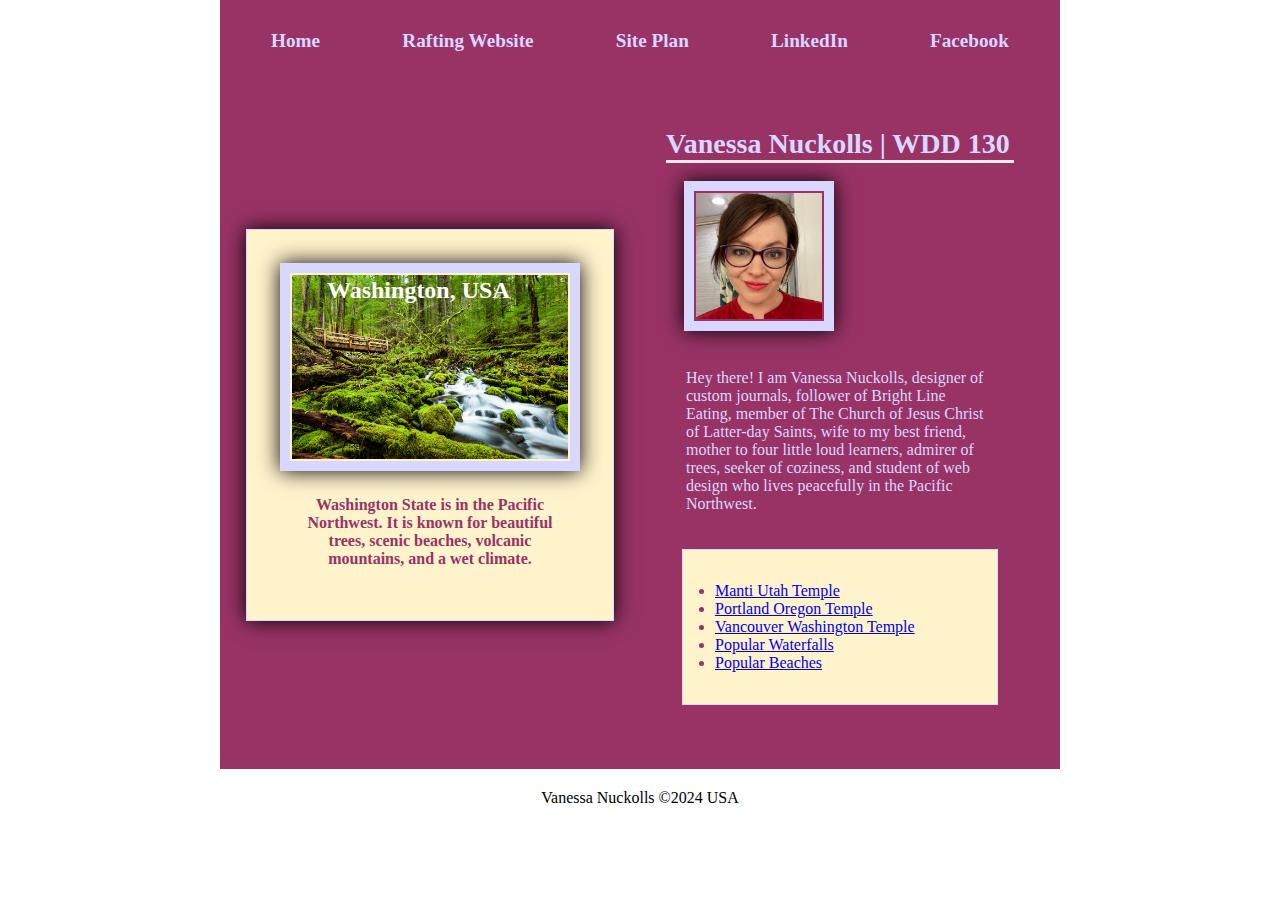
<file: index.html>
<!DOCTYPE html>
<html lang="en-US">
	<head>
		<meta charset="utf-8">
		<meta name="viewport" content="width=device-width,initial-scale=1.0">
		<meta name="description" content="Vanessa Nuckolls's WDD 130 Class Page">
		<meta name="author" content="Vanessa Nuckolls">
		<link rel="stylesheet" href="styles/styles.css">
		<title>Vanessa Nuckolls | WDD 130</title>
	</head>

	<body>
		<header>
			<nav>
				<a href="#">Home</a>
				<a href="wwr/">Rafting Website</a>
    	       	<a href="wwr/site-plan-rafting.html">Site Plan</a>
				<a href="https://www.linkedin.com/in/vanessa-arden-nuckolls-b707a697/" target="_blank">LinkedIn</a>
				<a href="https://www.facebook.com/VanessaNuckolls" target="_blank">Facebook</a>
			</nav>
		</header>
		<div class="grid">
			<main>
				<h1>Vanessa Nuckolls | WDD 130</h1>
				<img src='images/profile.jpg' alt='Vanessa Nuckolls brunette woman with glasses and short hair in a red shirt' width='200'>
   		    	<p>Hey there! I am Vanessa Nuckolls, designer of custom journals, follower of Bright Line Eating, member of The Church of Jesus Christ of Latter-day Saints, wife to my best friend, mother to four little loud learners, admirer of trees, seeker of coziness, and student of web design who lives peacefully in the Pacific Northwest.</p>
				<ul class="box">
					<li><a href="https://www.churchofjesuschrist.org/temples/details/manti-utah-temple?lang=eng" target="_blank">Manti Utah Temple</a></li>
					<li><a href="https://www.churchofjesuschrist.org/temples/details/portland-oregon-temple?lang=eng" target="_blank">Portland Oregon Temple</a></li>
					<li><a href="https://www.churchofjesuschrist.org/temples/details/vancouver-washington-temple?lang=eng" target="_blank">Vancouver Washington Temple</a></li>
					<li><a href="https://www.planetware.com/washington/top-rated-waterfalls-in-washington-state-us-wa-160.htm" target="_blank">Popular Waterfalls</a></li>
					<li><a href="https://www.tripadvisor.com/Attractions-g28968-Activities-c61-t52-Washington.html" target="_blank">Popular Beaches</a></li>
				</ul>
			</main>
			<aside class="box">
				<h2>Washington, USA</h2>
				<img src='images/washington.jpg' alt='Lake Crescent, Olympic National Park, Washington State'>
				<p>Washington State is in the Pacific Northwest. It is known for beautiful trees, scenic beaches, volcanic mountains, and a wet climate.</p>
			</aside>
		</div>
		<footer>
			<p>Vanessa Nuckolls &copy;2024 USA</p>
		</footer>
	</body>
</html><!--Page last modified: 1/24/24-->
</file>
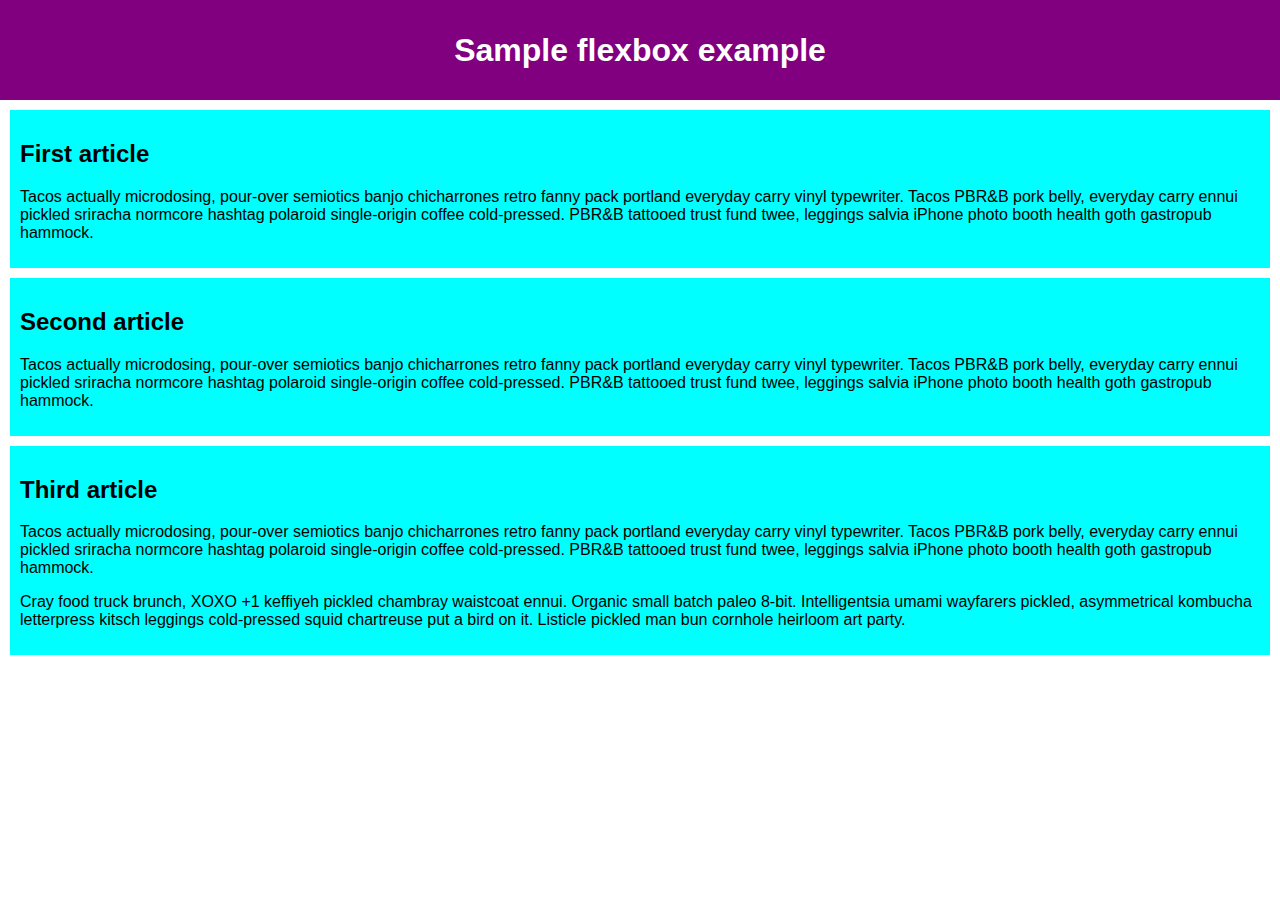
<file: practice.html>
<!DOCTYPE html>
<html lang="en-US">
  <head>
    <meta charset="utf-8">
    <meta name="viewport" content="width=device-width">
    <title>Flexbox 0 — starting code</title>
    <style>
      html {
        font-family: sans-serif;
      }

      body {
        margin: 0;
      }

      header {
        background: purple;
        height: 100px;
      }

      h1 {
        text-align: center;
        color: white;
        line-height: 100px;
        margin: 0;
      }

      article {
        padding: 10px;
        margin: 10px;
        background: aqua;
      }

      /* Add your flexbox CSS below here */


      
    </style>
  </head>
  <body>
    <header>
      <h1>Sample flexbox example</h1>
    </header>

    <section>
      <article>
        <h2>First article</h2>

        <p>Tacos actually microdosing, pour-over semiotics banjo chicharrones retro fanny pack portland everyday carry vinyl typewriter. Tacos PBR&B pork belly, everyday carry ennui pickled sriracha normcore hashtag polaroid single-origin coffee cold-pressed. PBR&B tattooed trust fund twee, leggings salvia iPhone photo booth health goth gastropub hammock.</p>
      </article>

      <article>
        <h2>Second article</h2>

        <p>Tacos actually microdosing, pour-over semiotics banjo chicharrones retro fanny pack portland everyday carry vinyl typewriter. Tacos PBR&B pork belly, everyday carry ennui pickled sriracha normcore hashtag polaroid single-origin coffee cold-pressed. PBR&B tattooed trust fund twee, leggings salvia iPhone photo booth health goth gastropub hammock.</p>
      </article>

      <article>
        <h2>Third article</h2>

        <p>Tacos actually microdosing, pour-over semiotics banjo chicharrones retro fanny pack portland everyday carry vinyl typewriter. Tacos PBR&B pork belly, everyday carry ennui pickled sriracha normcore hashtag polaroid single-origin coffee cold-pressed. PBR&B tattooed trust fund twee, leggings salvia iPhone photo booth health goth gastropub hammock.</p>

        <p>Cray food truck brunch, XOXO +1 keffiyeh pickled chambray waistcoat ennui. Organic small batch paleo 8-bit. Intelligentsia umami wayfarers pickled, asymmetrical kombucha letterpress kitsch leggings cold-pressed squid chartreuse put a bird on it. Listicle pickled man bun cornhole heirloom art party.</p>
      </article>
    </section>
  </body>
</html>
</file>
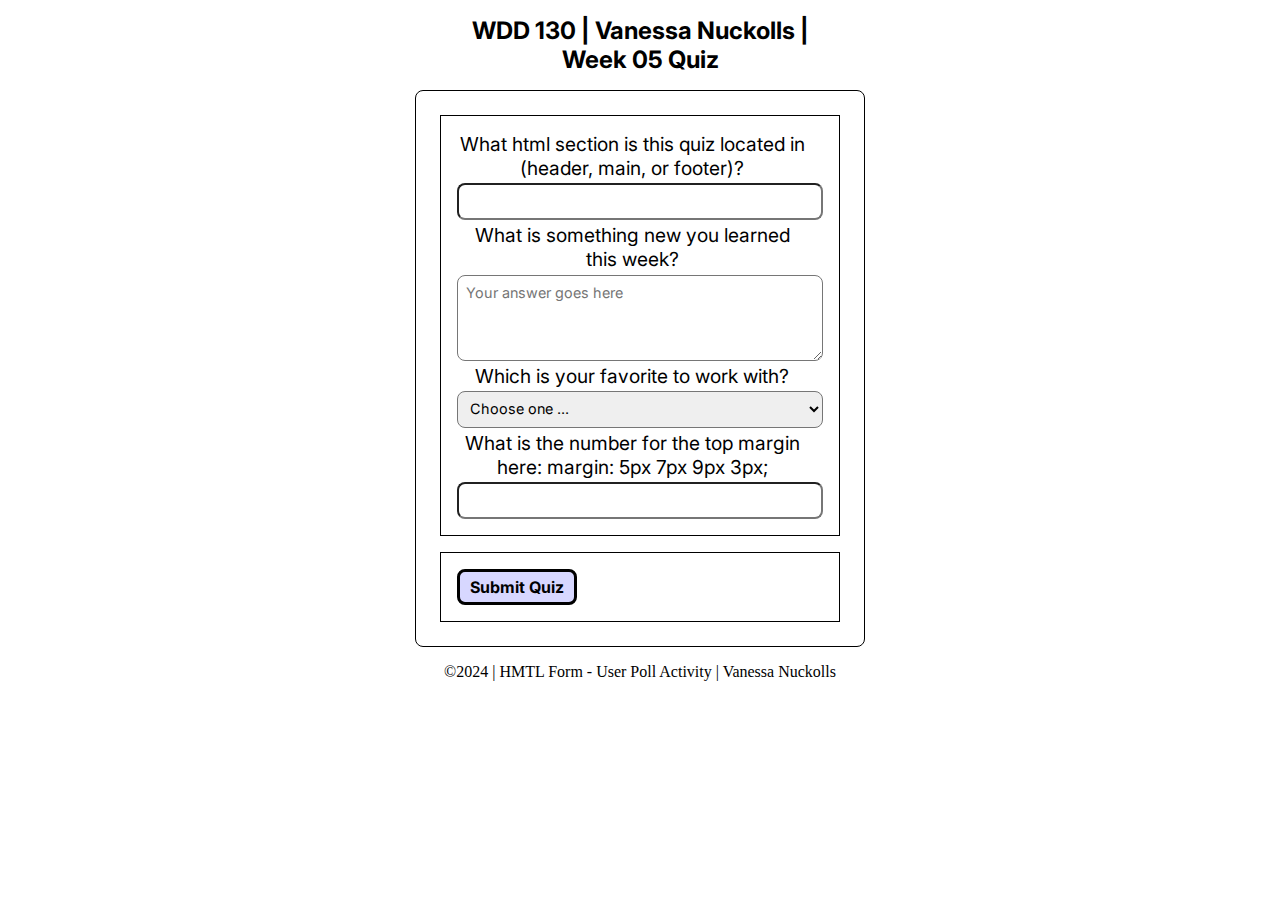
<file: quiz.html>
<!DOCTYPE html>
<html lang="en">
<head>
    <meta charset="UTF-8">
    <meta name="viewport" content="width=device-width, initial-scale=1.0">
    <meta name="description" content="Vanessa Nuckolls's WDD 130 Week 5 Quiz Page">
    <meta name="author" content="Vanessa Nuckolls">
    <link rel="stylesheet" href="styles/quiz.css"> 
    <title>Week 05 Quiz</title>
</head>
<body>
<header>
    <h1>WDD 130 | Vanessa Nuckolls | Week 05 Quiz</h1>
</header>    
<main>
    <form>
        <fieldset>
            <label for="q1">What html section is this quiz located in (header, main, or footer)?</label>
            <input type="text" id="q1" name="q1">
            <label for="q2">What is something new you learned this week?</label>
            <textarea id="q2" name="q2" rows="4" placeholder="Your answer goes here"></textarea>
            <label for="q3">Which is your favorite to work with?</label>
            <select id="q3" name="q3">
                <option value="" selected disabled>Choose one ...</option>
                <option value="html">HTML</option>
                <option value="dss">CSS</option>
                <option value="neither">Neither</option>
                <option value="love">Both--I love it all!</option>
            </select>
            <label for="q4">What is the number for the top margin here:   margin: 5px 7px 9px 3px;</label>
            <input type="number" id="q4" name="q4">
        </fieldset>
        <fieldset>
            <button>Submit Quiz</button>
        </fieldset>
    </form>

</main>
<footer>
    <p> &copy;2024 | HMTL Form - User Poll Activity | Vanessa Nuckolls</p>
</footer>
</body>
</html>
</file>
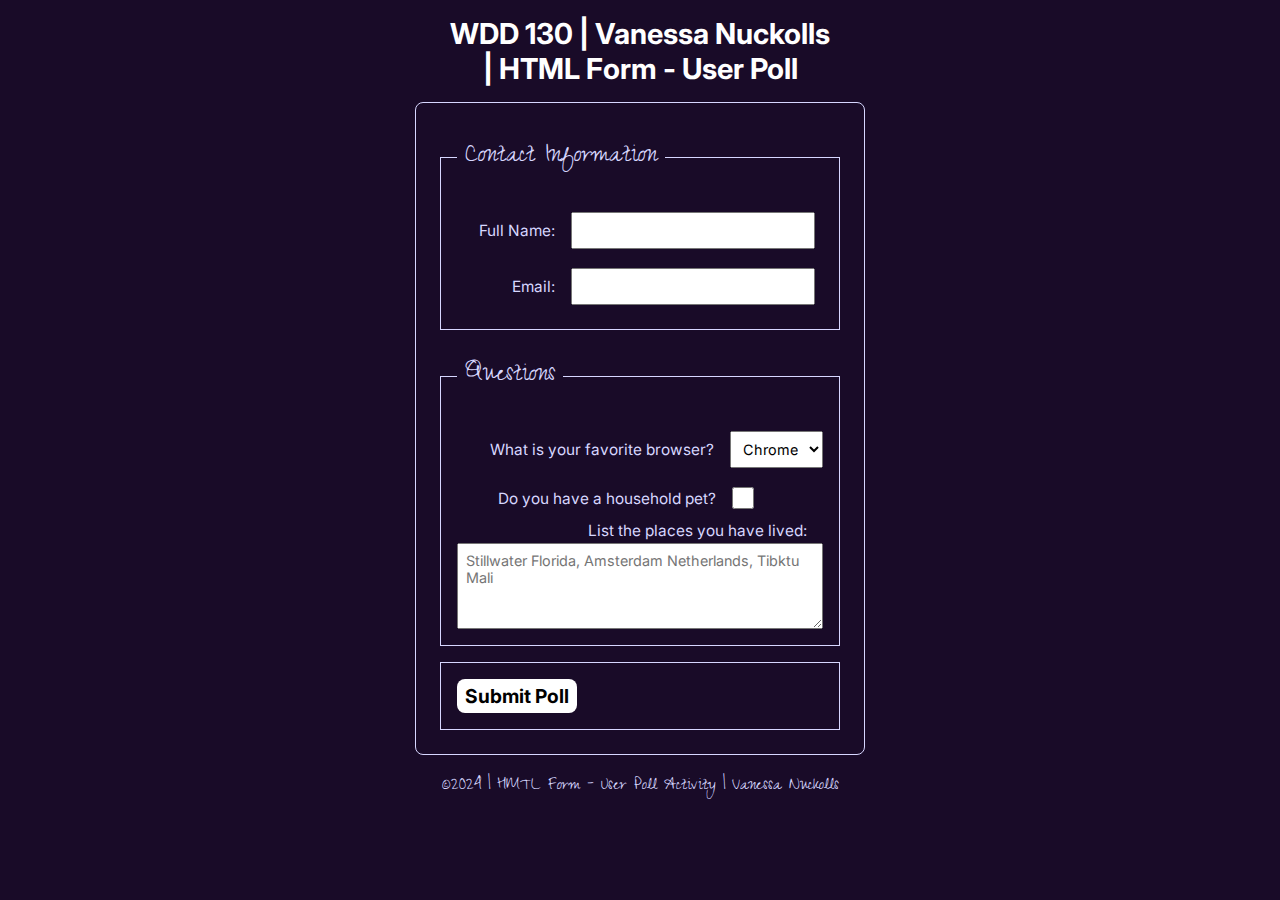
<file: week05/poll-form.html>
<!DOCTYPE html>
<html lang="en">
<head>
    <meta charset="UTF-8">
    <meta name="viewport" content="width=device-width, initial-scale=1.0">
    <link rel="stylesheet" href="styles/poll-form.css"> 
    <title>Document</title>
</head>
<body>
<header>
    <h1>WDD 130 | Vanessa Nuckolls | HTML Form - User Poll</h1>
</header>    
<main>
    <form>
        <fieldset>
            <legend>Contact Information</legend>
        <div class="form-item column2">
            <label for="fullname">Full Name:</label>
            <input id="fullname" name="fullname">
        </div>
        <div class="form-item column2">
            <label for="useremail">Email:</label>
            <input type="email" id="useremail" name="useremail">
        </div>
        </fieldset>
        <fieldset>
            <legend>Questions</legend>
        <div class="form-item column1">
            <label for="browser">What is your favorite browser?</label>
            <select id="browser" name="browser">
                <option value="chrome">Chrome</option>
                <option value="firefox">Firefox</option>
                <option value="safari">Safari</option>
                <option value="edge">Edge</option>
                <option value="other">Other</option>
            </select>
        </div>
        <div class="form-item column1">
            <label for="pet">Do you have a household pet?</label>
            <input type="checkbox" id="pet" name="pet">
        </div>
            <label for="feedback">List the places you have lived:</label>
            <textarea id="feedback" name="feedback" rows="4" placeholder="Stillwater Florida, Amsterdam Netherlands, Tibktu Mali"></textarea>
    
        </fieldset>
        <fieldset>
            <button>Submit Poll</button>
        </fieldset>
    </form>

</main>
<footer>
    <p> &copy;2024 | HMTL Form - User Poll Activity | Vanessa Nuckolls</p>
</footer>
</body>
</html>
</file>
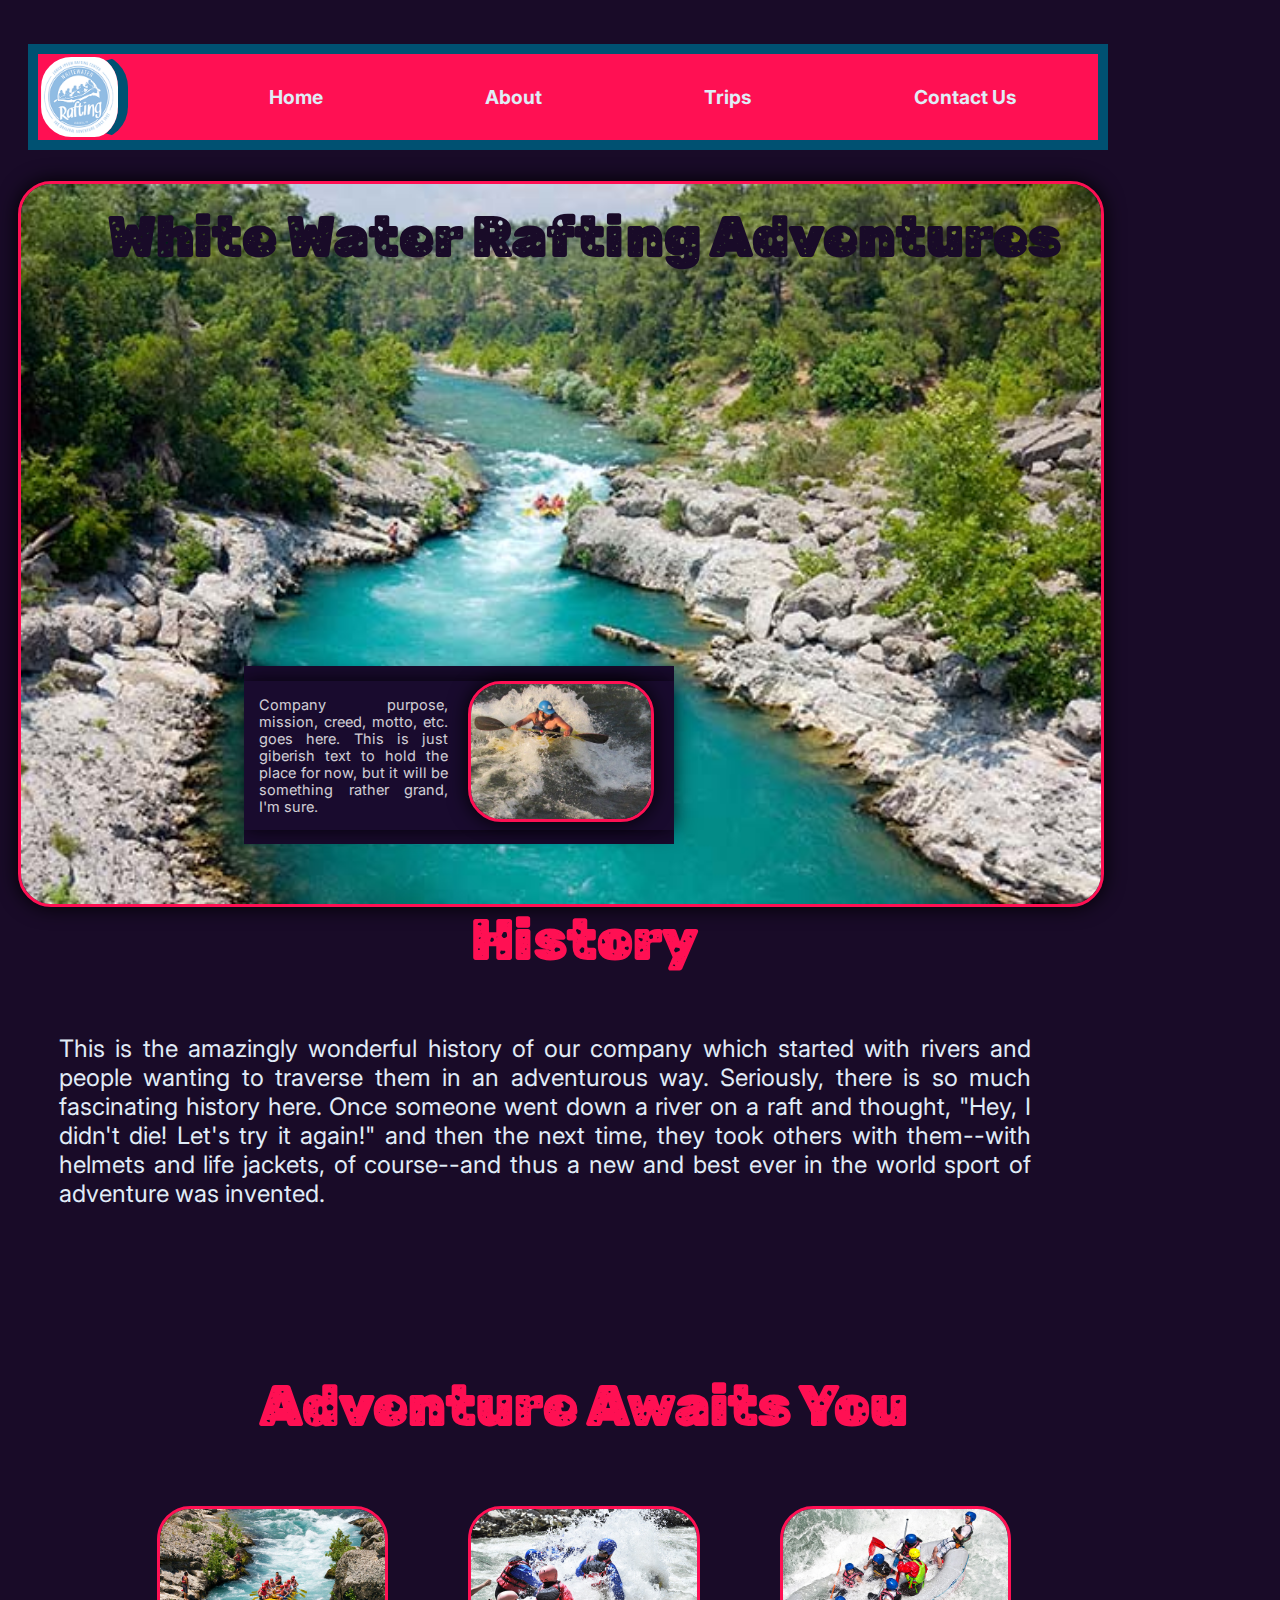
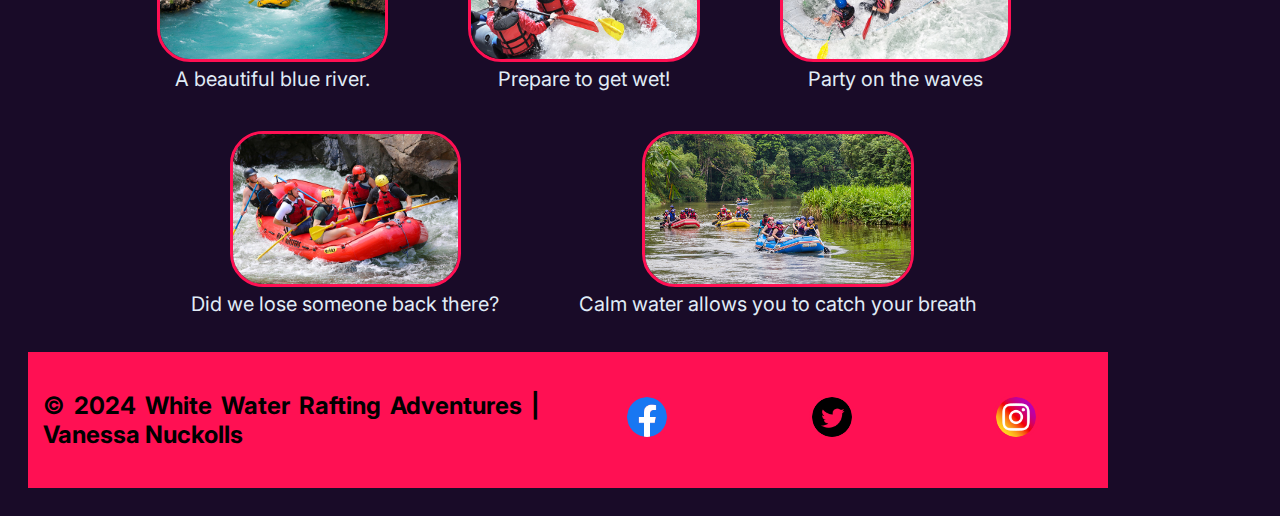
<file: wwr/about.html>
<!DOCTYPE html>
<html lang="en-US">
<head>
    <meta charset="UTF-8">
    <meta name="viewport" content="width=device-width, initial-scale=1.0">
    <title>About Us - The White Water Rafting Adventures</title>
    <meta name="description" content="White Water Rafting Adventures about page.">
    <meta name="author" content="Vanessa Nuckolls">
    <link href="styles/rafting.css" rel="stylesheet">
</head>
<body>
    <header>
            <img src="images/logo.png" alt="Rafting Site Logo" height="100">
            <nav class="navigation">                
                <a href="index.html">Home</a>
                <a href="about.html">About</a>
                <a href="trips.html">Trips</a>
                <a href="contact.html">Contact Us</a>
            </nav>
    </header>
    <main>
        <div class="hero">
            <h1>White Water Rafting Adventures</h1>
            <img class="hero2" src="images/background.jpg" alt="River in canyon" width="1080">
                <a>
                    <img src="images/happyclient.jpg" alt="Happy Client" width="180">
                    <p>Company purpose, mission, creed, motto, etc. goes here. This is just giberish text to hold the place for now, but it will be something rather grand, I'm sure.</p>
                </a>
        </div>
        <section class="history">
            <a><h2>History</h2></a>
            <a><p>This is the amazingly wonderful history of our company which started with rivers and people wanting to traverse them in an adventurous way. Seriously, there is so much fascinating history here. Once someone went down a river on a raft and thought, "Hey, I didn't die! Let's try it again!" and then the next time, they took others with them--with helmets and life jackets, of course--and thus a new and best ever in the world sport of adventure was invented.</p></a>
        </section>
        <section>
            <h2>Adventure Awaits You</h2>
            <div class="adventure">
                <figure class="figure">
                    <img src="images/rafting1.jpg" alt="Raft in white water" height="150">
                    <figcaption>A beautiful blue river.</figcaption>
                </figure>
                <figure class="figure">
                    <img src="images/rafting2.jpg" alt="Raft in river" height="150">
                    <figcaption>Prepare to get wet!</figcaption>
                </figure>
                <figure class="figure">
                    <img src="images/rafting3.jpg" alt="Raft in white water" height="150">
                    <figcaption>Party on the waves</figcaption>
                </figure>
                <figure class="figure">
                    <img src="images/rafting4.jpg" alt="Raft in white water" height="150">
                    <figcaption>Did we lose someone back there?</figcaption>
                </figure>
                <figure class="figure">
                    <img src="images/rafting5.jpg" alt="Raft in white water" height="150">
                    <figcaption>Calm water allows you to catch your breath</figcaption>
                </figure>
            </div>
        </section>
    </main>
    <footer>
        <p>&copy; 2024 White Water Rafting Adventures | Vanessa Nuckolls</p>
        <nav class="sociallinks">
            <a href="https://facebook.com">
                <img src="images/facebook.png" alt="Facebook" height="40">
            </a>  
            <a href="https://twitter.com">
                <img src="images/twitter.png" alt="Twitter" height="40">
            </a>  
            <a href="https://instagram.com">
                <img src="images/instagram.png" alt="Instagram" height="40">
            </a>
        </nav>
    </footer>
</body>
</html>
</file>
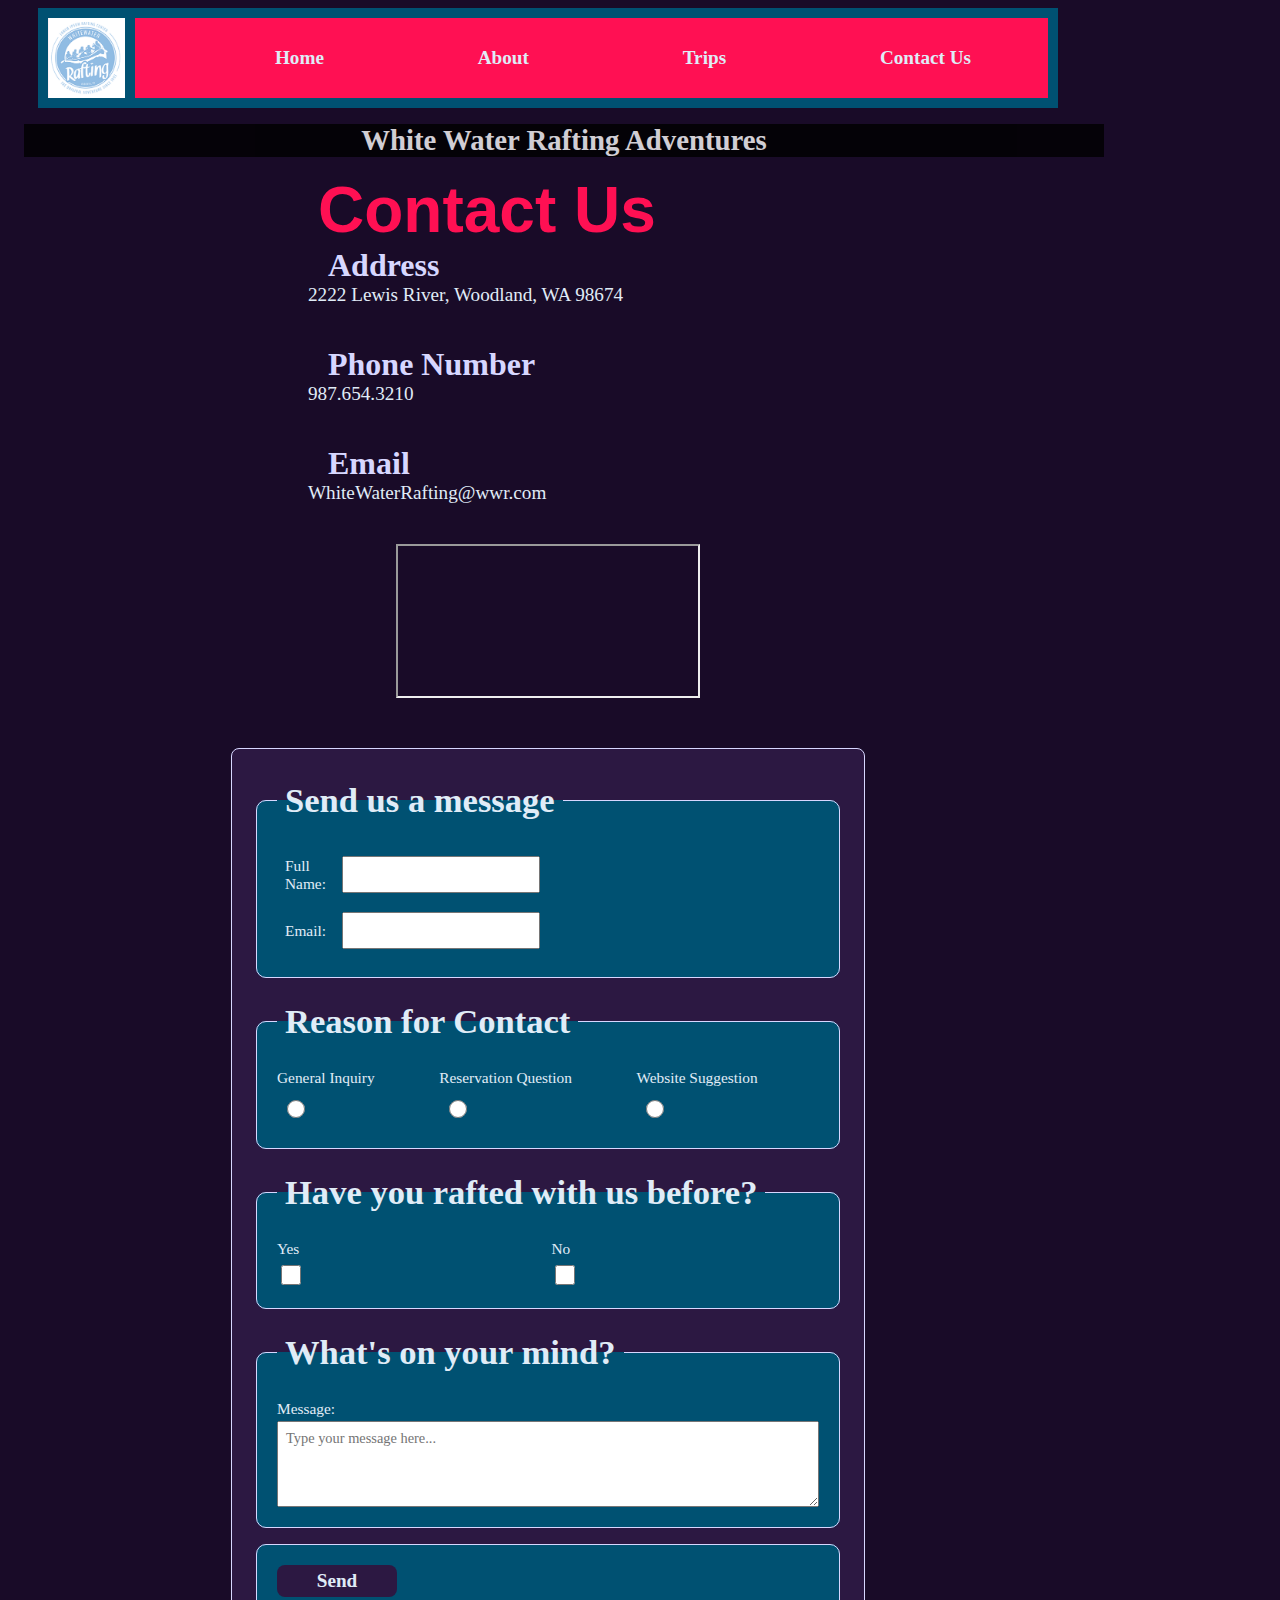
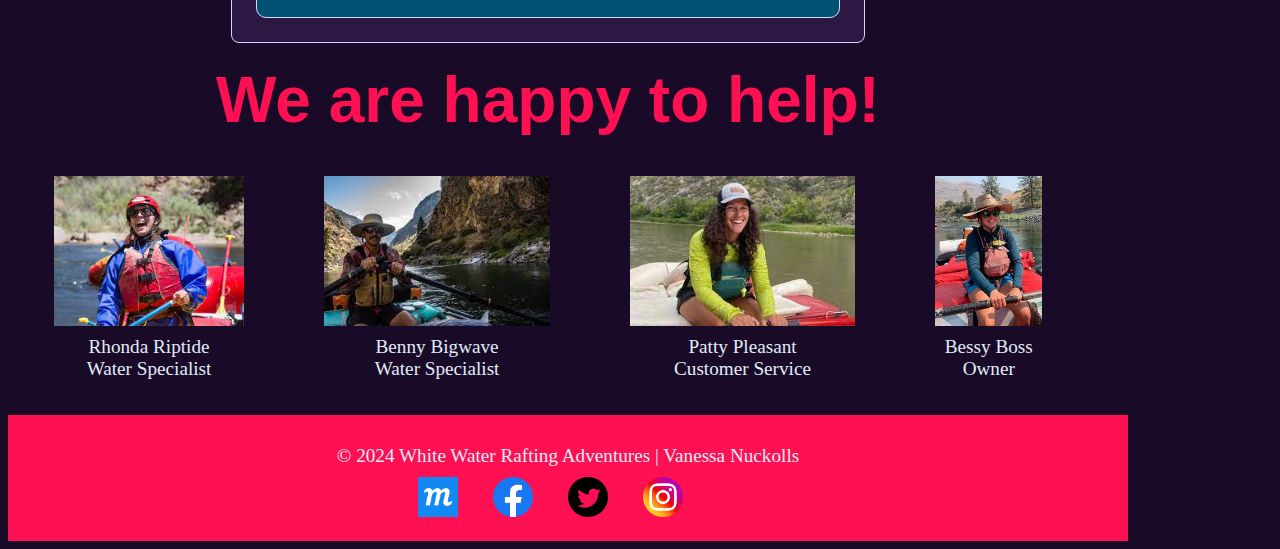
<file: wwr/contact.html>
<!DOCTYPE html>
<html lang="en-US">
<head>
    <meta charset="UTF-8">
    <meta name="viewport" content="width=device-width, initial-scale=1.0">
    <title>Contact Us - The White Water Rafting Adventures</title>
    <meta name="description" content="White Water Rafting Adventures contact page.">
    <meta name="author" content="Vanessa Nuckolls">
    <link href="styles/contact.css" rel="stylesheet">
</head>
<body>
    <header>
            <img src="images/logo.png" alt="Rafting Site Logo" height="100">
            <nav class="navigation">                
                <a href="index.html">Home</a>
                <a href="about.html">About</a>
                <a href="trips.html">Trips</a>
                <a href="contact.html">Contact Us</a>
            </nav>
    </header>
    <main>
        <h1>White Water Rafting Adventures</h1>
        <h2>Contact Us</h2>
        <h3>Address</h3>
            <p>2222 Lewis River, Woodland, WA 98674</p>
        <h3>Phone Number</h3>
            <p>987.654.3210</p>
        <h3>Email</h3>
            <p>WhiteWaterRafting@wwr.com</p>
        <div class="map">
            <iframe src="https://www.google.com/maps/embed?pb=!1m14!1m12!1m3!1d3300.0993999371826!2d-122.71608826553975!3d45.93046524630531!2m3!1f0!2f0!3f0!3m2!1i1024!2i768!4f13.1!5e0!3m2!1sen!2sus!4v1707536940197!5m2!1sen!2sus" width="400" allowfullscreen="" loading="lazy" referrerpolicy="no-referrer-when-downgrade"></iframe>
        </div>
        <form>
            <fieldset>
                <legend>Send us a message</legend>
            <div class="form-item column1">
                <label for="fullname">Full Name:</label>
                <input type="text" id="fullname" name="fullname">
            </div>
            <div class="form-item column1">
                <label for="useremail">Email:</label>
                <input type="email" id="useremail" name="useremail">
            </div>
            </fieldset>
            <fieldset>
                <legend>Reason for Contact</legend>
                <input type="radio" id="general" name="purpose" value="general">
                <label for="general">General Inquiry</label>
                <input type="radio" id="reservation" name="purpose" value="reservation">
                <label for="reservation">Reservation Question</label>
                <input type="radio" id="suggestion" name="purpose" value="suggestion">
                <label for="suggestion">Website Suggestion</label>
            </fieldset>
            <fieldset>
                <legend>Have you rafted with us before?</legend>
                <input type="checkbox" id="yes" name="yes">
                <label for="yes">Yes</label>
                <input type="checkbox" id="no" name="no">
                <label for="no">No</label>
            </fieldset>
            <fieldset>
                <legend>What's on your mind?</legend>
            
                <label for="message">Message:</label>
                <textarea id="message" name="message" rows="4" placeholder="Type your message here..."></textarea>
        
            </fieldset>

            <fieldset>
                <button type="submit">Send</button>
            </fieldset>
        </form>
        <section>
            <h2 class="happy">We are happy to help!</h2>
            <div class="adventure">
                <figure class="figure">
                    <img src="images/employee1.jpg" alt="Raft in white water" height="150">
                    <figcaption>Rhonda Riptide<br>Water Specialist</figcaption>
                </figure>
                <figure class="figure">
                    <img src="images/employee2.jpg" alt="Raft in river" height="150">
                    <figcaption>Benny Bigwave<br>Water Specialist</figcaption>
                </figure>
                <figure class="figure">
                    <img src="images/employee3.jpg" alt="Raft in white water" height="150">
                    <figcaption>Patty Pleasant<br>Customer Service</figcaption>
                </figure>
                <figure class="figure">
                    <img src="images/employee4.jpg" alt="Raft in white water" height="150">
                    <figcaption>Bessy Boss<br>Owner</figcaption>
                </figure>
             </div>
        </section>
      </main>
    <footer>
        <p class="copyright">&copy; 2024 White Water Rafting Adventures | Vanessa Nuckolls</p>
        <div class="sociallinks">
            <a href="https://app.moqups.com/hz801ZmA5JZ34Jh21tZM8ZtRGvMJF7Vd/view/page/ad89ca585">
                <img src="images/moqup.png" alt="Moqup" height="40">
            </a>
            <a href="https://facebook.com">
                <img src="images/facebook.png" alt="Facebook" height="40">
            </a>  
            <a href="https://twitter.com">
                <img src="images/twitter.png" alt="Twitter" height="40">
            </a>  
            <a href="https://instagram.com">
                <img src="images/instagram.png" alt="Instagram" height="40">
            </a>
        </div>
    </footer>
</body>
</html>
</file>
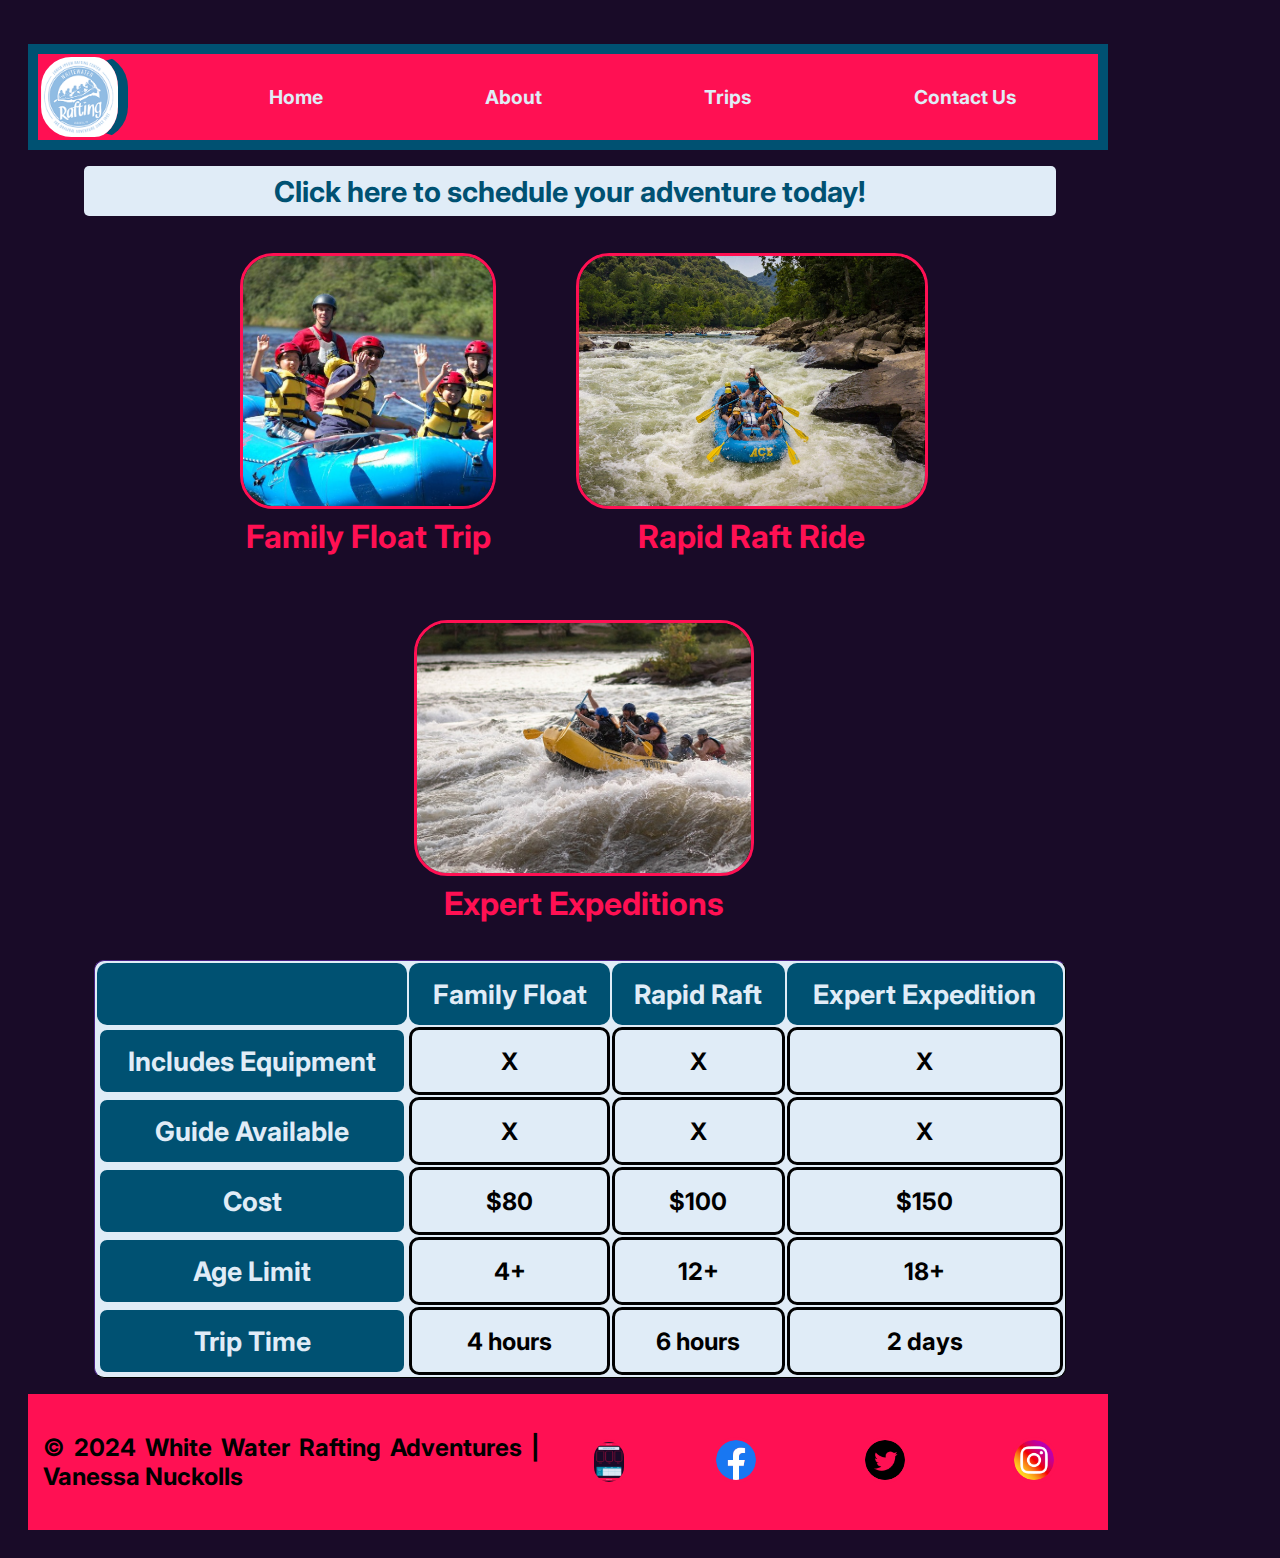
<file: wwr/trips.html>
<!DOCTYPE html>
<html lang="en-US">
<head>
    <meta charset="UTF-8">
    <meta name="viewport" content="width=device-width, initial-scale=1.0">
    <title>Trips - The White Water Rafting Adventures</title>
    <meta name="description" content="White Water Rafting Adventures trips page.">
    <meta name="author" content="Vanessa Nuckolls">
    <link href="styles/rafting.css" rel="stylesheet">
</head>
<body>
    <header>
            <img src="images/logo.png" alt="Rafting Site Logo" height="100">
            <nav class="navigation">                
                <a href="index.html">Home</a>
                <a href="about.html">About</a>
                <a href="trips.html">Trips</a>
                <a href="contact.html">Contact Us</a>
            </nav>
    </header>
    <main>
        <a href="contact.html">
            <button class="schedule">Click here to schedule your adventure today!</button>
        </a>
            <div class="adventure">
        <figure class="trip">
            <img src="images/trip1.jpg" alt="Family float trip" height="250">
            <figcaption>Family Float Trip</figcaption>
        </figure>
        <figure class="trip">
            <img src="images/trip2.jpg" alt="Rapid Raft Ride" height="250">
            <figcaption>Rapid Raft Ride</figcaption>
        </figure>
        <figure class="trip">
            <img src="images/trip3.jpg" alt="Expert Expedition" height="250">
            <figcaption>Expert Expeditions</figcaption>
        </figure>
        </div>
        <div>
        </div>
        <div>
            <table>
                <tr>
                    <th>  </th>
                    <th>Family Float</th>
                    <th>Rapid Raft</th>
                    <th>Expert Expedition</th>
                </tr>
                <tr>
                    <td class="amenity">Includes Equipment</td>
                    <td>X</td>
                    <td>X</td>
                    <td>X</td>
                </tr>
                <tr>
                    <td class ="amenity">Guide Available</td>
                    <td>X</td>
                    <td>X</td>
                    <td>X</td>
                </tr>
                <tr>
                    <td class ="amenity">Cost</td>
                    <td>$80</td>
                    <td>$100</td>
                    <td>$150</td>
                </tr>       
                <tr>
                    <td class ="amenity">Age Limit</td>
                    <td>4+</td>
                    <td>12+</td>
                    <td>18+</td>
                </tr>      
                <tr>
                    <td class ="amenity">Trip Time</td>
                    <td>4 hours</td>
                    <td>6 hours</td>
                    <td>2 days</td>
                </tr>               
            </table>
        </div>
    </main>        
    <footer>
        <p>&copy; 2024 White Water Rafting Adventures | Vanessa Nuckolls</p>
        <nav class="sociallinks">
            <img src="images/wireframe.png" alt="wireframe example" height="40">
            <a href="https://facebook.com">
                <img src="images/facebook.png" alt="Facebook" height="40">
            </a>  
            <a href="https://twitter.com">
                <img src="images/twitter.png" alt="Twitter" height="40">
            </a>  
            <a href="https://instagram.com">
                <img src="images/instagram.png" alt="Instagram" height="40">
            </a>
        </nav>
    </footer>
</body>
</html>
</file>
<file: styles/styles.css>
/* styles/style.css */

* {
        margin: 0;
        padding: 0;
        box-sizing: border-box;
}
aside {
        width: 23rem;
        text-align: center;
        position: relative;
        padding: 2px;
        grid-column: 1/2;
        grid-row: 1/2;
        font-family: inter;
        font-weight: bold;
        box-shadow: 0 0 20px black;
}
aside img {
        width: 300px;
        height: auto;
        margin: 1px;
}
aside h2 {
        position: absolute;
        top: 47px;
        left: 80px;
        color: white;
}
div {
        display: flex;
        background-color: #993366;
        padding: 10px;
        justify-content: space-around;
        align-items: center;
}
.grid {
       display: grid;
       align-items: center; 
}
footer {
        margin-top: 15px;
        border-top: 2px solid #993366;
        text-align: center;
}
h1 {
        color: #d7d7ff;
        font-size: 1.75rem;
        border-bottom-style: inset;
}
header, footer, .grid {
        margin: 0 auto;
        max-width: 840px;
}
img {
        width: 150px;
        height: auto;
        border: 10px solid #d7d7ff;
        padding: 2px;
        box-shadow: 0 0 20px black;
}
main {
        display: grid;
        align-items: center;
        grid-column: 2/3;
        margin: 1rem;
        max-width: 580px;
        padding: 20px;
        color: #d7d7ff;
        font-weight: 500;
} 
main img {
        width: 150px;
        height: auto;
        float: right;
        margin: 18px;
}
nav {
        display: flex;
        background-color: #993366;
        padding: 10px;
        justify-content: space-around;
        align-items: center;
}
nav a {
        color: #d7d7ff;
        display: block;
        padding: 20px;
        text-decoration: none;
        font-size: 1.2rem;
        font-weight: 700;
}

p {
         padding: 20px;
}


/* Class Selectors */
.box {
        margin: 1rem;
        border: 1px solid #d7d7ff;
        padding: 2rem;
        background-color: #fff3cc;
        color: #993366;
}
</file>
<file: styles/quiz.css>
@import url('https://fonts.googleapis.com/css2?family=Comforter&family=Gloria+Hallelujah&family=Inter&family=Titillium+Web:wght@200;400&family=Zeyada&display=swap');


* {
    margin: 0;
    padding: 0;
    box-sizing: border-box;
}
header {
    margin: 0 auto;
    width: 425px;
}
h1 {
    margin: 1rem;
    font-size: 1.5em;
    color: black;
    font-family: inter, san-serif;
    text-align: center;
}
body {
    font-size: 1em;
}
form {
    width: 450px;
    margin: 0 auto;
    padding: 1rem;
    border: 1px solid black;
    border-radius: .5rem;
    display: grid;
}
fieldset {
    display: grid;
    grid-gap: .2rem;
    margin: .5rem;
    border: 1px solid black;
    padding: 1rem;
}
legend {
    padding: .5rem;
    font-size: 1.5em;
}
label, input, select, textarea, button {
    font-family: inter, san-serif;
    font-size: 1.2em;
}
label {
    text-align: center;
    padding-right: 1rem;
}
input, select, textarea {
    padding: .5rem;
    font-size: .9rem;
    border-radius: .5rem;
}

button {
    width: 120px;
    padding: 5px;
    font-family: 'inter', san-serif;
    font-weight: bold;
    font-size: 1em;
    text-align: center;
    vertical-align: middle;
    background-color: #d7d7ff;
    border: black solid;
    border-radius: .5rem;
}
button:hover {
    background-color: #fff3cc;
}
footer {
    margin: 1em auto 0;
    width: 450px;
    text-align: center;
    font-size: 1em;
}
</file>
<file: week05/styles/poll-form.css>
@import url('https://fonts.googleapis.com/css2?family=Comforter&family=Gloria+Hallelujah&family=Inter&family=Titillium+Web:wght@200;400&family=Zeyada&display=swap');


* {
    margin: 0;
    padding: 0;
    box-sizing: border-box;
}
body {
    font-family: 'zeyada', san-serif;
    font-size: 1.2em;
    color: #d7d7ff;
    background: #190b28;
}
header {
    margin: 0 auto;
    width: 425px;
}
h1 {
    margin: 1rem;
    font-size: 1.5em;
    color: white;
    font-family: inter, san-serif;
    text-align: center;
}
form {
    width: 450px;
    margin: 0 auto;
    padding: 1rem;
    border: 1px solid #d7d7ff;
    border-radius: .5rem;
    display: grid;
}
fieldset {
    display: grid;
    grid-gap: .2rem;
    margin: .5rem;
    border: 1px solid #d7d7ff;
    padding: 1rem;
}
legend {
    padding: .5rem;
    color: #d7d7ff;
    font-size: 1.5em;
}
label,input, select, textarea, button {
    font-family: inter, san-serif;
    font-size: .8em;
}
label {
    text-align: right;
    padding-right: 1rem;
}
input, select, textarea {
    padding: .5rem;
    font-size: .9rem;
}
input[type="checkbox"] {
    width: 22px;
    height: 22px;
    vertical-align: bottom;
}
button {
    width: 120px;
    padding: 5px;
    font-family: 'inter', san-serif;
    font-weight: bold;
    font-size: 1em;
    text-align: center;
    vertical-align: middle;
    background-color: white;
    border: none;
    border-radius: .5rem;
}
button:hover {
    background-color: #d7d7ff;
}
footer {
    margin: 1rem auto 0;
    width: 450px;
    text-align: center;
    font-size: 1em;
    color:#d7d7ff

}
.form-item {
    display: grid;
    align-items: center;
}
.column1 {
    grid-template-columns: 3fr 1fr;
    margin: .5rem 0;
}
.column2 {
    grid-template-columns: 1fr 2fr;
    margin: .5rem; 0;
}
</file>
<file: wwr/styles/rafting.css>
@import url('https://fonts.googleapis.com/css2?family=Comforter&family=Gloria+Hallelujah&family=Inter&family=Rubik+Moonrocks&family=Titillium+Web:wght@200;400&family=Zeyada&display=swap');
:root {
    --primary-color: #E0ECF7;
    --secondary-color: #005172;
    --accent1-color: #FF1053;
    --accent2-color: #190B28;

    --heading-font: 'Rubik Moonrocks', sans-serif;
    --paragraph-font: 'inter', san-serif;

    --nav-background-color: #ff1053;
    --nav-link-color: #E0ECF7;
    --nav-hover-link-color: #005172;
    --nav-hover-background-color: #ff1053;
}
body {
    font-family: var(--paragraph-font);
    max-width: 1080px;
    padding: 20px;
    background-color: var(--accent2-color);
}
footer {
    width: 100%;
    background-color: var(--nav-background-color);
    font-size: 16px;
    display: flex;
    align-items: center;
    justify-content: right;
}
h1 {
    font-family: var(--heading-font);
    color: var(--accent2-color);
    font-size: 3.5rem;
    position: absolute;
    width: 100%;
    text-align: center;

}
h2 {
    font-size: 3.5rem;
    margin-top: 150px;
    font-family: var(--heading-font);
    color: var(--accent1-color);
}
h3 {
    font-size: 2.5rem;
    color: lightblue;

}
table {
    background-color: #E0ECF7;
}
button {
    height: 50px;
    border-radius: 5px;
    margin: 0;
    background-color: var(--nav-link-color);
    color: var(--nav-hover-link-color);
    font-family: 'inter', san-serif;
    font-weight: bold;
    font-size: 1.8rem;
    text-align: center;
    border: none;
}
h4 {
    font-size: 2rem;
    color: lightgray;
}

header {
    background-color: var(--accent1-color);
    display: grid;
    margin: 1rem auto;
    grid-template-columns: 150px 1fr;
    align-items: center;
    border: 10px solid var(--secondary-color);
    font-weight: 700;
}
header img {
    float: left;
    height: 80px;
    border-right: 10px solid var(--secondary-color)
}
p {
    padding: 15px;
    color: var(--primary-color);
    text-align: justify;
    width: 90%;
    font-size: 1.5rem;
}
footer p {
    color: black;
    font-weight: bold;
}
li {
    color: var(--primary-color);
    font-size: 1.5rem;
}
main {
    background-color: var(--accent2-color);
    position: relative;
    width: 100%;
    margin: 1rem;
}
nav {
    width: 100%;
    background-color: var(--nav-background-color);
    font-size: 1.2rem;
    display: flex;
    align-items: center;
    justify-content: space-around;
}
nav a{
    display: block;
    color: var(--nav-link-color);
    text-decoration: none;
    padding: 1rem;
}
ul li:link, ul li:visited {
    color: var(--nav-link-color)
}
nav a:link, nav a:visited {
    color: #e0ecf6;
}
nav a:hover {
    color: var(--nav-hover-link-color);
    background-color: var(--nav-hover-background-color);
}
section {
    text-align: center;
}
img {
    border-radius: 25pt;
    border: 3px solid #ff1053;
}
table {
    width: 90%;
    position: relative;
    margin-left: 50px;
    border-radius: 10px;
    border-width: 1px;
    border-spacing: 2px;
    border-style: outset;
    border-color:#190b2e;
    border-collapse: separate;
}
th, .amenity {
    font-size: 20pt;
    padding: 15px;
    font-weight: bold;
    background-color:#005172;
    color: var(--nav-link-color);
    border-radius: 10px;
}
td {
    text-align: center;
    font-size: 18pt;
    font-weight: bold;
    padding: 15px;
    border-radius: 10px;
    border-style: solid;
}
.options {
    text-align: center;
}
.trip {
    font-size: 2rem;
    text-align: center;
    color:#FF1053;
    font-weight: bold;
}
.schedule {
    width: 90%;
    margin-left: 40px;
}
.mainpic {
    position: relative;
    display: block;
    width: 100%;
    height: auto;
    border: none;
}
.offer {
    text-align: center;
}
.gridthing {
    display: grid;
    grid-template-columns: 1fr 1fr 1fr;
    text-align: center;
}
.gridthing img {
    border: none;
}
.hero {
    position: relative;
    display: block;
    width: 100%;
    height: auto;
    padding-bottom: 200px;
}
.hero h1 {
    text-align: center;
    width: 100%;
}
.hero img {
    float: right;
    margin: 15px 20px 0px 20px;
    box-shadow: 0 0 20px black;
}
.hero a {
    position: absolute;
    top: 500px;
    left: 200px;
    height: auto;
    background-color: #190b2e;
}
.hero p {
    opacity: 80%;
    color: white;
    width: 400px;
    font-size: 14.5px;
    box-shadow: 0 0 20px black;
}
.history {
    display: flex;
    display: block;
    position: relative;
    flex-shrink: 0;
    flex-grow: 1;
}
.adventure {
    position: relative;
    display: flex;
    flex: 1 auto;
    margin: 5px;
    max-width: 1080px;
    min-width: auto;
    color: var(--primary-color);
    font-size: 20px;
    justify-content: center;
    flex-wrap: wrap;
}

form {
    width: 600px;
    margin: 0 auto;
    padding: 1rem;
    margin-top: 100px;
    border: 1px solid #d7d7ff;
    border-radius: .5rem;
    display: grid;
    background-color:#2c1842;
}
fieldset {
    display: grid;
    grid-gap: .2rem;
    margin: .5rem;
    border: 1px solid #d7d7ff;
    padding: 20px;
    background-color: #005172;
    border-radius: 10px;
    text-align: center;
}
.push {
    height: 100px;
    padding-top: 100px;
    font-size: 65pt;
    width: 100%;
    text-align: center;
}
legend {
    padding: .5rem;
    color: #E0ECF7;
    font-size: 1.8em;
    font-weight: bold;
}
label, input, select, textarea {
    font-family: inter, san-serif;
    color: #e0ecf7;
    font-size: 18pt;
}
label {
    text-align: center;
    padding-right: 1rem;
    grid-row: 1;
}
input, select, textarea {
    padding: .5rem;
    font-size: .9rem;
}
input[type="radio"] {
    width: 18px;
    height: 18px;
    text-align: center;
    margin: 10px;
}
input[type="checkbox"] {
    width: 20px;
    height: 20px;
}

button:hover {
    background-color: #ff1053;
}
.form-item {
    display: grid;
    align-items: center;
}
.column1 {
    grid-template-columns: 1fr 3fr;
    margin: .5rem;
}
</file>
<file: wwr/styles/contact.css>
@import url<style>
@import url@import url('https://fonts.googleapis.com/css2?family=Comforter&family=Gloria+Hallelujah&family=Inter&family=Rubik+Moonrocks&family=Titillium+Web:wght@200;400&family=Zeyada&display=swap');
:root {
    --primary-color: #E0ECF7;
    --secondary-color: #005172;
    --accent1-color: #FF1053;
    --accent2-color: #190B28;

    --heading-font: 'Rubik Moonrocks', sans-serif;
    --paragraph-font: 'inter', san-serif;

    --nav-background-color: #ff1053;
    --nav-link-color: #E0ECF7;
    --nav-hover-link-color: #005172;
    --nav-hover-background-color: #ff1053;
}
body {
    font-family: var(--paragraph-font);
    max-width: 1080px;
    background-color: var(--accent2-color);
}
footer {
    width: 100%;
    background-color: var(--nav-background-color);
    font-size: 12px;
    align-items: center;
    padding: 20px 20px 20px 20px;
}
div {
    display: grid;
    grid-template-columns: 1fr 1fr 1fr 1fr;
    position: relative;
    padding: 0px;
    max-width: 300px;
    margin: auto;
    width: 40%;
}

h1 {
    font-family: var(--heading-font);
    color: var(--primary-color);
    font-size: 48pt;
    position: relative;
    width: 100%;
    text-align: center;
    background-color: black;
    opacity: .8;
}
h2 {
    font-size: 4rem;
    font-family: var(--heading-font);
    color: var(--accent1-color);
    text-align: left;
    margin: 0 0 0 310px;
}
.happy {
    text-align: center;
    margin: 20px;
}
h3 {
    text-align: left;
    font-size: 2rem;
    margin: 0 0 0 320px;
}
header {
    background-color: var(--accent1-color);
    display: grid;
    margin: auto;
    grid-template-columns: 150px 1fr;
    align-items: center;
    border: 10px solid var(--secondary-color);
    font-weight: 700;
    min-width: 1000px;
}
header img {
    float: left;
    height: 80px;
    border-right: 10px solid var(--secondary-color)
}
p {
    padding: 0;
    margin: 0 0 40px 300px;
    color: var(--primary-color);
    text-align: left;
    width: 90%;
    font-size: 1.2rem;
    font-family: 'inter';
}
.copyright {
    margin: auto;
    padding: 10px;
    color: var(--primary-color);
    text-align: center;

    font-size: 1.2rem;
    font-family: 'inter';
}
main {
    background-color: var(--accent2-color);
    width: 100%;
    margin: 1rem auto;
}
nav {
    width: 100%;
    background-color: var(--nav-background-color);
    font-size: 1.2rem;
    display: flex;
    align-items: center;
    justify-content: space-around;
}
nav a {
    display: block;
    color: var(--nav-link-color);
    text-decoration: none;
    padding: 1rem;
}
nav a:link, nav a:visited {
    color: var(--nav-link-color);
}
nav a:hover {
    color: var(--nav-hover-link-color);
    background-color: var(--nav-hover-background-color);
}
section {
    text-align: center;
}

.map {
    position: relative;
    display: flex;
    justify-content: center;
    padding-bottom: 50px;
    width: 50%;
}
.adventure {
    position: relative;
    display: flex;
    flex: 1 auto;
    padding: 0;
    align-content: space-between;
    flex-grow: 0;
    max-width: 1000px;
    min-width: auto;
    color: var(--primary-color);
    justify-content: center;
    flex-wrap: nowrap;
    margin: auto;
}
.figure {
    display: flex;
    flex-flow: column nowrap;
    position: relative;
    gap: 10px;
    font-family: var(--paragraph-font);
}
.figcaption {
    position: absolute;
    bottom: 0%;
    width: 100%
}
body {
    font-family: 'zeyada', san-serif;
    font-size: 1.2em;
    color: #d7d7ff;
    background: #190b28;
}
header {
    margin: 0 auto;
    width: 425px;
}
h1 {
    margin: 1rem;
    font-size: 1.5em;
    color: white;
    font-family: inter, san-serif;
    text-align: center;
}
form {
    width: 600px;
    margin: 0 auto;
    padding: 1rem;
    border: 1px solid #d7d7ff;
    border-radius: .5rem;
    display: grid;
    background-color:#2c1842;
}
fieldset {
    display: grid;
    grid-gap: .2rem;
    margin: .5rem;
    border: 1px solid #d7d7ff;
    padding: 20px;
    background-color: #005172;
    border-radius: 10px;
}
legend {
    padding: .5rem;
    color: #E0ECF7;
    font-size: 1.8em;
    font-weight: bold;
}
label, input, select, textarea, button {
    font-family: inter, san-serif;
    color: #e0ecf7;
    font-size: .8em;
}
label {
    text-align: left;
    padding-right: 1rem;
    grid-row: 1;
}
input, select, textarea {
    padding: .5rem;
    font-size: .9rem;
}
input[type="radio"] {
    width: 18px;
    height: 18px;
    text-align: center;
    margin: 10px;
}
input[type="checkbox"] {
    width: 20px;
    height: 20px;
}

button {
    width: 120px;
    padding: 5px;
    font-family: 'inter', san-serif;
    font-weight: bold;
    font-size: 1em;
    text-align: center;
    vertical-align: middle;
    background-color: #2c1842;
    border: none;
    border-radius: .5rem;
}
button:hover {
    background-color: #ff1053;
}
.form-item {
    display: grid;
    align-items: center;
}
.column1 {
    grid-template-columns: 1fr 3fr;
    margin: .5rem;
}
</file>
